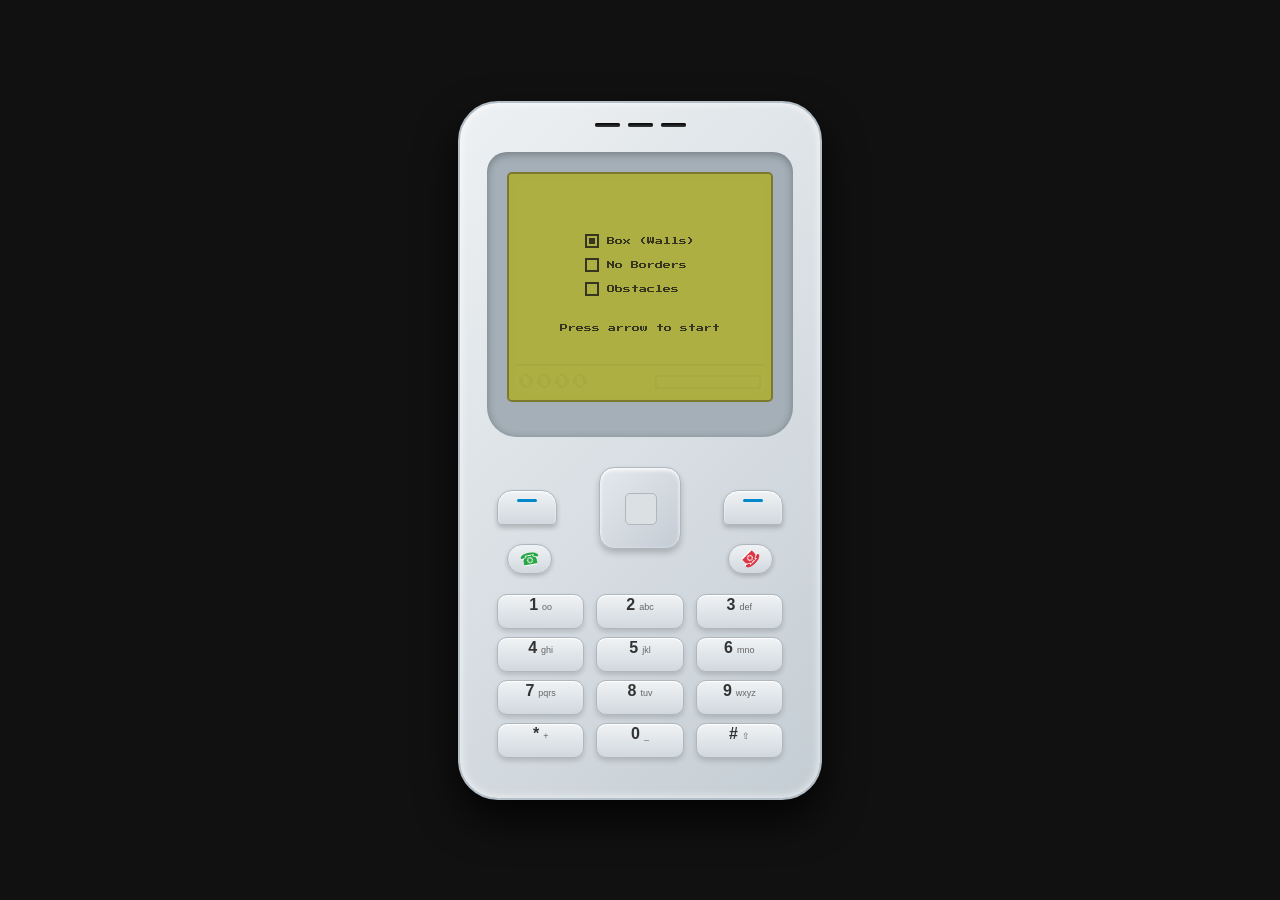
<file: snack/index.html>
<!DOCTYPE html>
<html lang="en">
<head>
    <meta charset="UTF-8">
    <meta name="viewport" content="width=device-width, initial-scale=1.0">
    <title>Retro Snake</title>
    <link rel="stylesheet" href="style.css">
    <link href="https://fonts.googleapis.com/css2?family=Press+Start+2P&display=swap" rel="stylesheet">
</head>
<body>
    <div class="game-wrapper">
        <div class="phone-frame">
            <div class="phone-speaker">
                <div></div><div></div><div></div>
            </div>
            
            <div class="screen-bezel">
                <div class="screen-container">
                    <canvas id="gameCanvas" width="260" height="180"></canvas>
                    <div class="screen-hud">
                        <div class="hud-line"></div>
                        <div class="hud-content">
                            <span id="score-display">0000</span>
                            <div class="progress-bar">
                                <div class="progress-fill" id="progress-fill"></div>
                            </div>
                        </div>
                    </div>
                    
                    <div class="game-over" id="gameOverScreen">
                        <h2>GAME OVER</h2>
                        <button id="restartBtn">RETRY</button>
                    </div>
                    <div class="start-screen" id="startScreen">
                        <div class="mode-select">
                            <label class="mode-label">
                                <input type="radio" name="gameMode" value="box" checked>
                                <span class="radio-custom"></span> Box (Walls)
                            </label>
                            <label class="mode-label">
                                <input type="radio" name="gameMode" value="wrap">
                                <span class="radio-custom"></span> No Borders
                            </label>
                            <label class="mode-label">
                                <input type="radio" name="gameMode" value="obstacles">
                                <span class="radio-custom"></span> Obstacles
                            </label>
                        </div>
                        <p class="blink">Press arrow to start</p>
                    </div>
                </div>
            </div>
            
            <div class="keypad-area">
                <div class="top-row">
                    <button class="soft-key"><div class="blue-line"></div></button>
                    
                    <div class="d-pad-container">
                        <button class="d-pad-btn up" id="btn-up"></button>
                        <button class="d-pad-btn left" id="btn-left"></button>
                        <button class="d-pad-btn right" id="btn-right"></button>
                        <button class="d-pad-btn down" id="btn-down"></button>
                        <div class="d-pad-center"></div>
                    </div>
                    
                    <button class="soft-key"><div class="blue-line"></div></button>
                </div>
                
                <div class="call-row">
                    <button class="call-btn"><div class="icon green-phone">☎</div></button>
                    <button class="call-btn"><div class="icon red-phone">☎</div></button>
                </div>
                
                <div class="numpad">
                    <button class="num-btn">1 <span class="sub">oo</span></button>
                    <button class="num-btn">2 <span class="sub">abc</span></button>
                    <button class="num-btn">3 <span class="sub">def</span></button>
                    <button class="num-btn">4 <span class="sub">ghi</span></button>
                    <button class="num-btn">5 <span class="sub">jkl</span></button>
                    <button class="num-btn">6 <span class="sub">mno</span></button>
                    <button class="num-btn">7 <span class="sub">pqrs</span></button>
                    <button class="num-btn">8 <span class="sub">tuv</span></button>
                    <button class="num-btn">9 <span class="sub">wxyz</span></button>
                    <button class="num-btn">* <span class="sub">+</span></button>
                    <button class="num-btn">0 <span class="sub">_</span></button>
                    <button class="num-btn"># <span class="sub">⇧</span></button>
                </div>
            </div>
        </div>
    </div>
    <script src="script.js"></script>
</body>
</html>
</file>
<file: snack/style.css>
:root {
    --nokia-screen-bg: #aeaf43; /* Classic Nokia olive/yellow-green */
    --nokia-pixel: #363620; /* Dark olive pixel color */
    --phone-bg: #dbe0e3; /* Silver/grey phone body */
    --phone-accent: #9fa9b3;
    --key-bg: #eef1f3;
}

body {
    margin: 0;
    display: flex;
    justify-content: center;
    align-items: center;
    min-height: 100vh;
    background-color: #111;
    font-family: 'Press Start 2P', monospace;
}

.game-wrapper {
    display: flex;
    justify-content: center;
    align-items: center;
    width: 100%;
    padding: 20px;
}

.phone-frame {
    background-color: var(--phone-bg);
    padding: 15px 10px 30px;
    border-radius: 40px;
    box-shadow: inset 0 0 10px rgba(255,255,255,0.8), 0 20px 40px rgba(0,0,0,0.8);
    border: 2px solid #b3bec7;
    display: flex;
    flex-direction: column;
    align-items: center;
    position: relative;
    width: 340px;
    background-image: linear-gradient(135deg, #eef1f3 0%, #c4cdd4 100%);
}

.phone-speaker {
    display: flex;
    gap: 8px;
    margin-bottom: 25px;
    margin-top: 5px;
}

.phone-speaker div {
    width: 25px;
    height: 4px;
    background-color: #333;
    border-radius: 2px;
    box-shadow: inset 0 2px 2px rgba(0,0,0,0.8);
}

.screen-bezel {
    background-color: #a4afb7;
    padding: 20px 20px 35px 20px;
    border-radius: 20px 20px 30px 30px;
    box-shadow: inset 0 2px 8px rgba(0,0,0,0.3);
    margin-bottom: 20px;
    width: 90%;
    box-sizing: border-box;
}

.screen-container {
    background-color: var(--nokia-screen-bg);
    padding: 5px;
    border-radius: 5px;
    border: 2px solid rgba(0,0,0,0.3);
    position: relative;
    box-shadow: inset 0 0 15px rgba(0,0,0,0.2);
    width: 100%;
    height: 230px; /* Canvas (180) + HUD (40) + Padding */
    box-sizing: border-box;
    display: flex;
    flex-direction: column;
    overflow: hidden;
}

canvas {
    background-color: transparent;
    display: block;
    image-rendering: pixelated;
    z-index: 1;
    margin-top: 5px;
}

/* In-Screen HUD */
.screen-hud {
    width: 100%;
    display: flex;
    flex-direction: column;
    margin-top: auto;
    margin-bottom: 5px;
    z-index: 2;
}

.hud-line {
    width: 100%;
    height: 2px;
    background-color: var(--nokia-pixel);
    margin-bottom: 8px;
}

.hud-content {
    display: flex;
    justify-content: space-between;
    align-items: center;
    padding: 0 5px;
}

#score-display {
    font-size: 16px;
    color: var(--nokia-pixel);
    letter-spacing: 2px;
}

.progress-bar {
    width: 100px;
    height: 8px;
    border: 2px solid var(--nokia-pixel);
    padding: 1px;
}

.progress-fill {
    width: 0%;
    height: 100%;
    background-color: var(--nokia-pixel);
    /* Adding texture to the progress bar */
    background-image: linear-gradient(90deg, transparent 50%, var(--nokia-screen-bg) 50%);
    background-size: 4px 100%;
}

.game-over, .start-screen {
    position: absolute;
    top: 0; left: 0; width: 100%; height: 100%;
    background: rgba(174, 175, 67, 0.95);
    display: flex;
    flex-direction: column;
    justify-content: center;
    align-items: center;
    color: var(--nokia-pixel);
    text-align: center;
    z-index: 10;
}

.game-over h2 { font-size: 16px; margin-bottom: 20px; }

#restartBtn {
    padding: 10px 15px;
    font-family: 'Press Start 2P', monospace;
    font-size: 10px;
    background: var(--nokia-pixel);
    color: var(--nokia-screen-bg);
    border: none;
    cursor: pointer;
}

.mode-select {
    display: flex;
    flex-direction: column;
    gap: 10px;
    margin-bottom: 20px;
    text-align: left;
}

.mode-label {
    font-size: 8px;
    cursor: pointer;
    display: flex;
    align-items: center;
}

.mode-label input { display: none; }

.radio-custom {
    width: 10px; height: 10px;
    border: 2px solid var(--nokia-pixel);
    margin-right: 8px;
    display: inline-block;
    position: relative;
}

.mode-label input:checked + .radio-custom::after {
    content: '';
    position: absolute;
    top: 2px; left: 2px; width: 6px; height: 6px;
    background-color: var(--nokia-pixel);
}

.blink { animation: blinker 1.5s linear infinite; font-size: 8px; }
@keyframes blinker { 50% { opacity: 0; } }

/* KEYPAD AREA */
.keypad-area {
    width: 90%;
    display: flex;
    flex-direction: column;
    gap: 10px;
    margin-top: 10px;
}

.top-row {
    display: flex;
    justify-content: space-between;
    align-items: center;
    padding: 0 10px;
}

.soft-key {
    width: 60px;
    height: 35px;
    background: linear-gradient(180deg, #f0f3f5 0%, #d1d8de 100%);
    border: 1px solid #aeb6be;
    border-radius: 15px 15px 5px 5px;
    box-shadow: 0 3px 5px rgba(0,0,0,0.2), inset 0 1px 2px #fff;
    display: flex;
    justify-content: center;
    align-items: flex-start;
    padding-top: 8px;
    cursor: pointer;
}

.soft-key:active {
    box-shadow: inset 0 2px 4px rgba(0,0,0,0.3);
}

.blue-line {
    width: 20px;
    height: 3px;
    background-color: #0088cc;
    border-radius: 2px;
}

.d-pad-container {
    width: 80px;
    height: 80px;
    background: linear-gradient(135deg, #e4e9ed 0%, #c4ccd4 100%);
    border-radius: 15px;
    position: relative;
    box-shadow: 0 4px 6px rgba(0,0,0,0.2), inset 0 2px 4px #fff;
    border: 1px solid #aeb6be;
}

.d-pad-btn {
    position: absolute;
    background: transparent;
    border: none;
    cursor: pointer;
}

.d-pad-btn:active { background: rgba(0,0,0,0.05); }

.d-pad-btn.up { top: 0; left: 20px; width: 40px; height: 25px; border-radius: 10px 10px 0 0; }
.d-pad-btn.down { bottom: 0; left: 20px; width: 40px; height: 25px; border-radius: 0 0 10px 10px; }
.d-pad-btn.left { top: 20px; left: 0; width: 25px; height: 40px; border-radius: 10px 0 0 10px; }
.d-pad-btn.right { top: 20px; right: 0; width: 25px; height: 40px; border-radius: 0 10px 10px 0; }

.d-pad-center {
    position: absolute;
    top: 25px; left: 25px;
    width: 30px; height: 30px;
    border-radius: 5px;
    border: 1px solid #aeb6be;
    background: #dbe0e3;
    pointer-events: none;
}

.call-row {
    display: flex;
    justify-content: space-between;
    padding: 0 20px;
    margin-top: -15px;
}

.call-btn {
    width: 45px;
    height: 30px;
    border-radius: 15px;
    border: 1px solid #aeb6be;
    background: linear-gradient(180deg, #f0f3f5 0%, #d1d8de 100%);
    box-shadow: 0 2px 4px rgba(0,0,0,0.2);
    cursor: pointer;
    font-size: 16px;
    display: flex;
    justify-content: center;
    align-items: center;
}

.green-phone { color: #28a745; text-shadow: 0 1px 0 #fff; transform: rotate(-10deg); }
.red-phone { color: #dc3545; text-shadow: 0 1px 0 #fff; transform: rotate(135deg); }

.numpad {
    display: grid;
    grid-template-columns: repeat(3, 1fr);
    gap: 8px 12px;
    padding: 10px;
}

.num-btn {
    height: 35px;
    border-radius: 10px;
    border: 1px solid #aeb6be;
    background: linear-gradient(180deg, #f0f3f5 0%, #d1d8de 100%);
    box-shadow: 0 3px 5px rgba(0,0,0,0.15), inset 0 1px 1px #fff;
    cursor: pointer;
    font-family: sans-serif;
    font-weight: 700;
    font-size: 16px;
    color: #333;
    display: flex;
    align-items: baseline;
    justify-content: center;
    gap: 4px;
}

.num-btn:active {
    box-shadow: inset 0 2px 4px rgba(0,0,0,0.2);
    transform: translateY(1px);
}

.num-btn .sub {
    font-size: 9px;
    font-weight: 400;
    color: #666;
}
</file>
